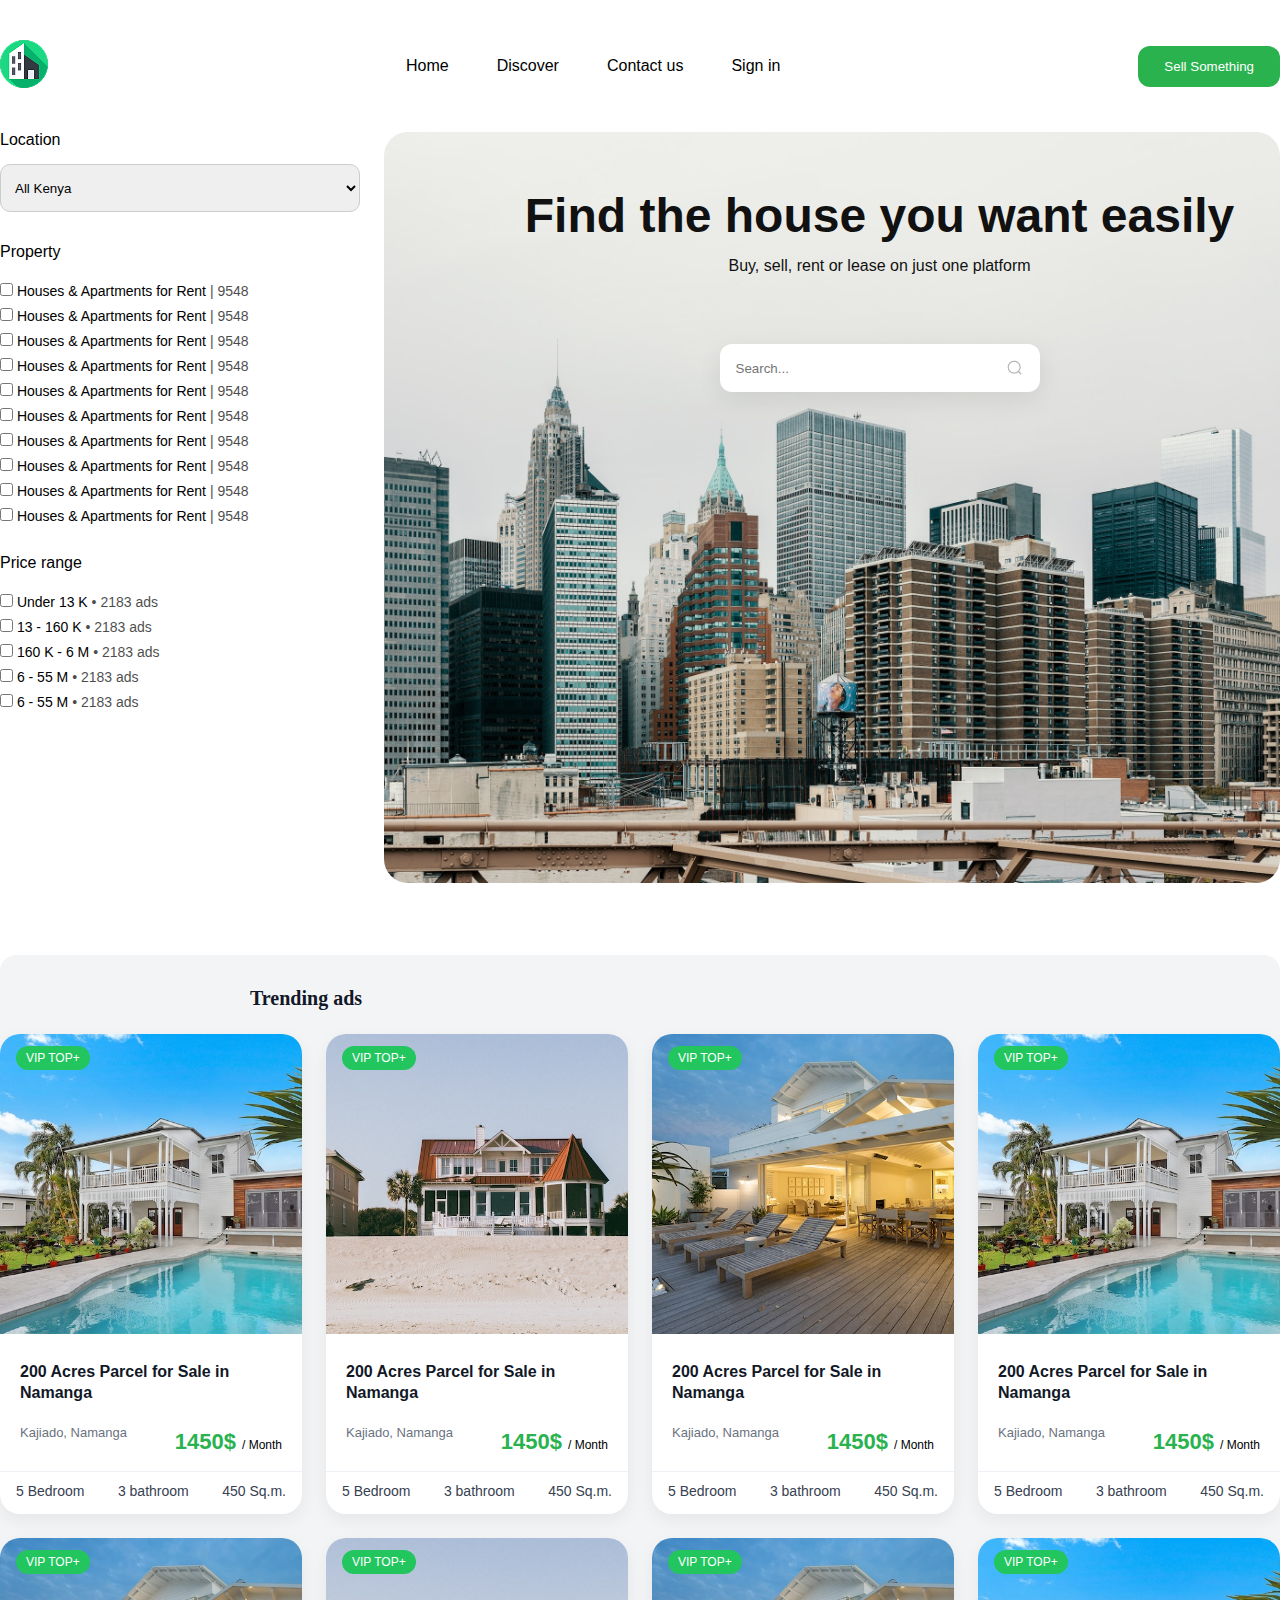
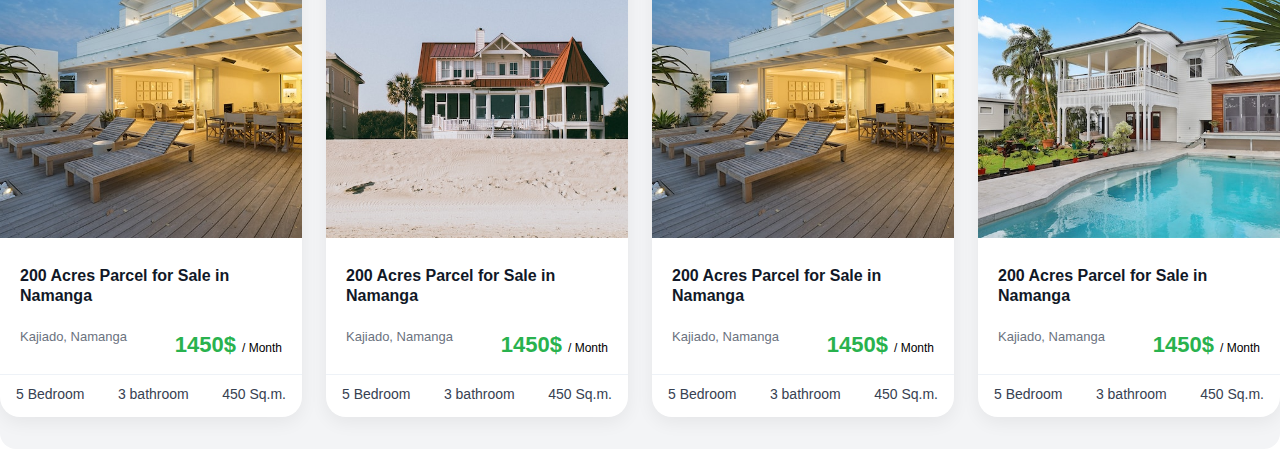
<file: index.html>
<!DOCTYPE html>
<html lang="en">
  <head>
    <meta charset="UTF-8" />
    <meta name="viewport" content="width=device-width, initial-scale=1.0" />
    <title>House Company</title>
    <link rel="stylesheet" href="css/style.css" />
  </head>
  <body>
    <header>
      <div class="header_navigation">
        <a href="index.html">
          <img src="img/logo.png" alt="logo" />
        </a>
        <ul>
          <li><a href="#">Home</a></li>
          <li><a href="#">Discover</a></li>
          <li><a href="#">Contact us</a></li>
          <li><a href="#">Sign in</a></li>
        </ul>
        <button class="sell_button">Sell Something</button>
      </div>
    </header>
    <div class="container">
      <div class="filters">
        <div class="location">
          <h3>Location</h3>
          <select name="locations" id="locations">
            <option value="Kenya">All Kenya</option>
          </select>
        </div>
        <div class="property">
          <h3>Property</h3>
          <label>
            <input type="checkbox" id="checkbox" name="checkbox" />
            Houses & Apartments for Rent
            <span class="count">| 9548</span>
          </label>
          <label>
            <input type="checkbox" id="checkbox" name="checkbox" />
            Houses & Apartments for Rent
            <span class="count">| 9548</span>
          </label>
          <label>
            <input type="checkbox" id="checkbox" name="checkbox" />
            Houses & Apartments for Rent
            <span class="count">| 9548</span>
          </label>
          <label>
            <input type="checkbox" id="checkbox" name="checkbox" />
            Houses & Apartments for Rent
            <span class="count">| 9548</span>
          </label>
          <label>
            <input type="checkbox" id="checkbox" name="checkbox" />
            Houses & Apartments for Rent
            <span class="count">| 9548</span>
          </label>
          <label>
            <input type="checkbox" id="checkbox" name="checkbox" />
            Houses & Apartments for Rent
            <span class="count">| 9548</span>
          </label>
          <label>
            <input type="checkbox" id="checkbox" name="checkbox" />
            Houses & Apartments for Rent
            <span class="count">| 9548</span>
          </label>
          <label>
            <input type="checkbox" id="checkbox" name="checkbox" />
            Houses & Apartments for Rent
            <span class="count">| 9548</span>
          </label>
          <label>
            <input type="checkbox" id="checkbox" name="checkbox" />
            Houses & Apartments for Rent
            <span class="count">| 9548</span>
          </label>
          <label>
            <input type="checkbox" id="checkbox" name="checkbox" />
            Houses & Apartments for Rent
            <span class="count">| 9548</span>
          </label>
        </div>
        <div class="price_range">
          <h3>Price range</h3>
          <label>
            <input type="checkbox" id="checkbox" name="checkbox" />
            Under 13 K
            <span class="count">• 2183 ads</span>
          </label>
          <label>
            <input type="checkbox" id="checkbox" name="checkbox" />
            13 - 160 K
            <span class="count">• 2183 ads</span>
          </label>
          <label>
            <input type="checkbox" id="checkbox" name="checkbox" />
            160 K - 6 M
            <span class="count">• 2183 ads</span>
          </label>
          <label>
            <input type="checkbox" id="checkbox" name="checkbox" />
            6 - 55 M
            <span class="count">• 2183 ads</span>
          </label>
          <label>
            <input type="checkbox" id="checkbox" name="checkbox" />
            6 - 55 M
            <span class="count">• 2183 ads</span>
          </label>
        </div>
      </div>
      <div class="search">
        <img src="img/buildings.jpg" alt="building" />
        <div class="absolute_text">
          <h2>Find the house you want easily</h2>
          <p>Buy, sell, rent or lease on just one platform</p>
          <div class="search_box">
            <input
              type="text"
              name="search1"
              id="search1"
              placeholder="Search..."
            />
            <img src="img/search.png" alt="search icon" />
          </div>
        </div>
      </div>
    </div>

    <section class="trending">
      <h3 class="title">Trending ads</h3>

      <div class="cards_grid">
        <article class="card">
          <a href="details.html">
            <div class="main_card">
              <img src="img/img1.jpg" alt="house" />
              <span class="vip">VIP TOP+</span>
              <button class="btn_bookmark">
                <img src="img/bookmark.png" alt="bookmark" />
              </button>
            </div>
            <div class="card__body">
              <a href="#" class="card__title"
                >200 Acres Parcel for Sale in Namanga</a
              >
              <p class="card__subtitle">Kajiado, Namanga</p>
              <div class="card__price">
                <span class="value">1450$</span>
                <span class="unit">/ Month</span>
              </div>
            </div>
            <div class="card__meta">
              <span>5 Bedroom</span>
              <span>3 bathroom</span>
              <span>450 Sq.m.</span>
            </div>
          </a>
        </article>

        <article class="card">
          <a href="details.html">
            <div class="main_card">
              <img src="img/img2.jpg" alt="house" />
              <span class="vip">VIP TOP+</span>
              <button class="btn_bookmark">
                <img src="img/bookmark.png" alt="bookmark" />
              </button>
            </div>
            <div class="card__body">
              <a href="#" class="card__title"
                >200 Acres Parcel for Sale in Namanga</a
              >
              <p class="card__subtitle">Kajiado, Namanga</p>
              <div class="card__price">
                <span class="value">1450$</span>
                <span class="unit">/ Month</span>
              </div>
            </div>
            <div class="card__meta">
              <span>5 Bedroom</span>
              <span>3 bathroom</span>
              <span>450 Sq.m.</span>
            </div>
          </a>
        </article>

        <article class="card">
          <a href="details.html">
            <div class="main_card">
              <img src="img/img3.jpg" alt="house" />
              <span class="vip">VIP TOP+</span>
              <button class="btn_bookmark">
                <img src="img/bookmark.png" alt="bookmark" />
              </button>
            </div>
            <div class="card__body">
              <a href="#" class="card__title"
                >200 Acres Parcel for Sale in Namanga</a
              >
              <p class="card__subtitle">Kajiado, Namanga</p>
              <div class="card__price">
                <span class="value">1450$</span>
                <span class="unit">/ Month</span>
              </div>
            </div>
            <div class="card__meta">
              <span>5 Bedroom</span>
              <span>3 bathroom</span>
              <span>450 Sq.m.</span>
            </div>
          </a>
        </article>

        <article class="card">
          <a href="details.html">
            <div class="main_card">
              <img src="img/img1.jpg" alt="house" />
              <span class="vip">VIP TOP+</span>
              <button class="btn_bookmark">
                <img src="img/bookmark.png" alt="bookmark" />
              </button>
            </div>
            <div class="card__body">
              <a href="#" class="card__title"
                >200 Acres Parcel for Sale in Namanga</a
              >
              <p class="card__subtitle">Kajiado, Namanga</p>
              <div class="card__price">
                <span class="value">1450$</span>
                <span class="unit">/ Month</span>
              </div>
            </div>
            <div class="card__meta">
              <span>5 Bedroom</span>
              <span>3 bathroom</span>
              <span>450 Sq.m.</span>
            </div>
          </a>
        </article>

        <article class="card">
          <a href="details.html">
            <div class="main_card">
              <img src="img/img3.jpg" alt="house" />
              <span class="vip">VIP TOP+</span>
              <button class="btn_bookmark">
                <img src="img/bookmark.png" alt="bookmark" />
              </button>
            </div>
            <div class="card__body">
              <a href="#" class="card__title"
                >200 Acres Parcel for Sale in Namanga</a
              >
              <p class="card__subtitle">Kajiado, Namanga</p>
              <div class="card__price">
                <span class="value">1450$</span>
                <span class="unit">/ Month</span>
              </div>
            </div>
            <div class="card__meta">
              <span>5 Bedroom</span>
              <span>3 bathroom</span>
              <span>450 Sq.m.</span>
            </div>
          </a>
        </article>

        <article class="card">
          <a href="details.html">
            <div class="main_card">
              <img src="img/img2.jpg" alt="house" />
              <span class="vip">VIP TOP+</span>
              <button class="btn_bookmark">
                <img src="img/bookmark.png" alt="bookmark" />
              </button>
            </div>
            <div class="card__body">
              <a href="#" class="card__title"
                >200 Acres Parcel for Sale in Namanga</a
              >
              <p class="card__subtitle">Kajiado, Namanga</p>
              <div class="card__price">
                <span class="value">1450$</span>
                <span class="unit">/ Month</span>
              </div>
            </div>
            <div class="card__meta">
              <span>5 Bedroom</span>
              <span>3 bathroom</span>
              <span>450 Sq.m.</span>
            </div>
          </a>
        </article>

        <article class="card">
          <a href="details.html">
            <div class="main_card">
              <img src="img/img3.jpg" alt="house" />
              <span class="vip">VIP TOP+</span>
              <button class="btn_bookmark">
                <img src="img/bookmark.png" alt="bookmark" />
              </button>
            </div>
            <div class="card__body">
              <a href="#" class="card__title"
                >200 Acres Parcel for Sale in Namanga</a
              >
              <p class="card__subtitle">Kajiado, Namanga</p>
              <div class="card__price">
                <span class="value">1450$</span>
                <span class="unit">/ Month</span>
              </div>
            </div>
            <div class="card__meta">
              <span>5 Bedroom</span>
              <span>3 bathroom</span>
              <span>450 Sq.m.</span>
            </div>
          </a>
        </article>

        <article class="card">
          <a href="details.html">
            <div class="main_card">
              <img src="img/img1.jpg" alt="house" />
              <span class="vip">VIP TOP+</span>
              <button class="btn_bookmark">
                <img src="img/bookmark.png" alt="bookmark" />
              </button>
            </div>
            <div class="card__body">
              <a href="#" class="card__title"
                >200 Acres Parcel for Sale in Namanga</a
              >
              <p class="card__subtitle">Kajiado, Namanga</p>
              <div class="card__price">
                <span class="value">1450$</span>
                <span class="unit">/ Month</span>
              </div>
            </div>
            <div class="card__meta">
              <span>5 Bedroom</span>
              <span>3 bathroom</span>
              <span>450 Sq.m.</span>
            </div>
          </a>
        </article>
      </div>
    </section>
  </body>
</html>
</file>
<file: css/style.css>
* {
  padding: 0;
  margin: 0;
  box-sizing: border-box;
}

.header_navigation img {
  width: 48px;
  height: 48px;
}

.header_navigation {
  display: flex;
  justify-content: space-between;
  align-items: center;
  max-width: 1640px;
  width: 100%;
  padding-top: 40px;
  margin: auto;
}

.header_navigation ul {
  display: flex;
  gap: 48px;
  list-style: none;
}

.header_navigation ul li a {
  text-decoration: none;
  color: black;
  font-family: "Poppins", sans-serif;
  font-weight: 400;
  font-style: normal;
}

.header_navigation ul li a:hover {
  font-size: 20px;
  text-decoration: underline;
}

.header_navigation button {
  border: none;
  padding: 13px 26px;
  border-radius: 12px;
  background-color: #29b24e;
  color: white;
  cursor: pointer;
}

.header_navigation button:hover {
  padding: 16px 32px;
}

.container {
  display: grid;
  grid-template-columns: 360px 1fr;
  gap: 24px;
  max-width: 1640px;
  width: 100%;
  margin: 40px auto;
  align-items: start;
}

.filters {
  display: flex;
  flex-direction: column;
  gap: 32px;
}

.location h3 {
  font-family: "Poppins", sans-serif;
  font-weight: 500;
  font-style: normal;
  margin-bottom: 16px;
  font-size: 16px;
  line-height: 100%;
  letter-spacing: 0px;
}

.location select {
  width: 100%;
  height: 48px;
  border-radius: 10px;
  border: 1px solid #ccc;
  padding: 0 10px;
}

.property,
.price_range input {
  accent-color: green;
}

.price_range h3 {
  font-family: "Poppins", sans-serif;
  font-weight: 500;
  font-style: medium;
  font-size: 16px;
  line-height: 100%;
  letter-spacing: 0px;
  margin-bottom: 13px;
}

.property,
.price_range {
  display: flex;
  flex-direction: column;
  gap: 10px;
}

.property h3 {
  font-family: "Poppins", sans-serif;
  font-weight: 500;
  font-style: medium;
  font-size: 16px;
  line-height: 100%;
  letter-spacing: 0px;
  margin-bottom: 13px;
}

.property label {
  font-family: "Poppins", sans-serif;
  font-weight: 400;
  font-style: normal;
  font-size: 14px;
  line-height: 100%;
  letter-spacing: 0px;
}

.price_range label {
  font-family: "Poppins", sans-serif;
  font-weight: 400;
  font-style: normal;
  font-size: 14px;
  line-height: 100%;
  letter-spacing: 0px;
}

span.count {
  opacity: 0.7;
}

.search {
  display: flex;
  flex-direction: column;
  gap: 40px;
}

.search img {
  max-width: 1225px;
  width: 100%;
  height: 751px;
  border-radius: 24px;
  object-fit: cover;
  display: block;
  position: relative;
}

.absolute_text {
  position: absolute;
  margin-top: 60px;
  left: 41%;
  gap: 10px;
  display: flex;
  flex-direction: column;
  justify-content: center;
  align-items: center;
  text-align: center;
  color: #111;
  z-index: 2;
}

.absolute_text h2 {
  font-family: "Poppins", sans-serif;
  font-weight: 600;
  font-style: normal;
  font-size: 48px;
  line-height: 100%;
  letter-spacing: 0px;
}

.absolute_text p {
  font-family: "Poppins", sans-serif;
  font-weight: 400;
  font-style: normal;
  font-size: 16px;
  margin-top: 8px;
  margin-bottom: 20px;
  line-height: 100%;
  letter-spacing: 0px;
}

.search_box {
  position: relative;
  display: inline-block;
  margin-top: 40px;
}

.search_box input {
  width: 320px;
  height: 48px;
  border: none;
  border-radius: 12px;
  background: #fff;
  padding: 0 48px 0 16px;
  box-shadow: 0 8px 24px rgba(0, 0, 0, 0.08);
  outline: none;
}

.search_box img {
  position: absolute;
  right: 16px;
  top: 50%;
  transform: translateY(-50%);
  width: 18px;
  height: 18px;
  opacity: 0.6;
  cursor: pointer;
}

.trending {
  margin-top: 32px;
  background: #f3f4f6;
  border-radius: 16px;
  padding: 32px 0;
  width: 100%;
}

.trending .title {
  font-size: 20px;
  font-weight: 700;
  color: #111827;
  margin-bottom: 24px;
  padding-left: 250px;
}

.cards_grid {
  display: grid;
  grid-template-columns: repeat(4, 1fr);
  gap: 24px;
  width: 100%;
  max-width: 1640px;
  margin: 0 auto;
}

.card {
  background: #fff;
  border-radius: 20px;
  overflow: hidden;
  box-shadow: 0 6px 18px rgba(0, 0, 0, 0.06);
  display: flex;
  flex-direction: column;
}

.card:hover {
  transform: translateY(-2px);
  cursor: pointer;
}

.main_card {
  position: relative;
  height: 300px;
  width: 385px;
}

.main_card img {
  width: 100%;
  height: 100%;
  object-fit: cover;
  display: block;
}

.vip {
  position: absolute;
  left: 16px;
  top: 12px;
  background: #22c55e;
  color: #fff;
  font-weight: 700;
  font-size: 12px;
  padding: 6px 10px;
  border-radius: 999px;
  font-family: "Poppins", sans-serif;
  font-weight: 500;
  font-style: normal;
  font-size: 12px;
  line-height: 100%;
  letter-spacing: 0px;
}

.btn_bookmark {
  position: absolute;
  right: 12px;
  bottom: 12px;
  width: 36px;
  height: 36px;
  border: none;
  border-radius: 50%;
  background: #fff;
  display: grid;
  place-items: center;
  cursor: pointer;
  box-shadow: 0 6px 18px rgba(0, 0, 0, 0.12);
}

.btn_bookmark:hover {
  width: 40px;
  height: 40px;
  background-color: rgb(57, 100, 57);
}

.btn_bookmark img {
  width: 18px;
  height: 18px;
}

.card__body {
  padding: 18px 20px;
  display: grid;
  grid-template-columns: 1fr auto;
  gap: 10px;
  align-items: center;
  font-family: "Poppins", sans-serif;
  font-weight: 500;
  font-style: normal;
  font-size: 16px;
  line-height: 100%;
  letter-spacing: 0px;
}

.card__title {
  grid-column: 1 / 3;
  text-decoration: none;
  color: #111827;
  font-weight: 700;
  line-height: 1.3;
}

.card__subtitle {
  grid-column: 1 / 2;
  color: #6b7280;
  font-size: 13px;
}

.card__price {
  grid-column: 2 / 3;
  justify-self: end;
  display: flex;
  align-items: baseline;
  gap: 6px;
  margin-top: 20px;
}

.card__body span:hover {
  text-decoration: underline;
}

.card__meta span {
  font-family: "Poppins", sans-serif;
  font-weight: 400;
  font-style: normal;
  font-size: 14px;
  line-height: 100%;
  letter-spacing: 0px;
}

.card__meta span:hover {
  text-decoration: underline;
}

.card__price .value {
  color: #29b24e;
  font-weight: 800;
  font-size: 22px;
}

.card__price .unit {
  font-size: 12px;
}

.card__meta {
  display: flex;
  justify-content: space-between;
  padding: 12px 16px 16px;
  color: #374151;
  font-size: 13px;
  border-top: 1px solid #eef2f7;
}

.footer {
  background: #29b24e;
  color: #fff;
  border-radius: 12px;
  text-align: center;
  padding: 32px 140px;
  width: 100%;
  margin: 40px auto;
  font-family: "Poppins", sans-serif;
  font-weight: 500;
  font-style: Medium;
  font-size: 14px;
  line-height: 100%;
  letter-spacing: 0px;
}

.footer__top {
  display: flex;
  justify-content: space-between;
  align-items: center;
  flex-wrap: wrap;
  gap: 20px;
}

.footer__nav,
.footer__social {
  list-style: none;
  display: flex;
  gap: 32px;
  padding: 0;
  margin: 0;
}

.footer__nav a,
.footer__social a {
  color: #fff;
  text-decoration: none;
  font-size: 14px;
}

.footer__nav a:hover,
.footer__social a:hover {
  text-decoration: underline;
}

.footer__email {
  font-size: 14px;
  font-weight: 500;
}

.footer hr {
  border: none;
  border-top: 1px solid rgba(255, 255, 255, 0.4);
  margin: 16px 0;
}

.footer__copy {
  font-size: 13px;
  opacity: 0.9;
}

@media (min-width: 481px) {
  body {
    display: flex;
    flex-direction: column;
    min-height: 100vh;
    padding-bottom: 0;
  }

  .mobile-tabbar {
    display: none;
    height: 0;
    padding: 0;
    border: 0;
  }

  .footer {
    margin-top: auto;
    margin-bottom: 0;
    padding-bottom: 16px;
    border-radius: 20px;
  }
}

@media (max-width: 375px) {
  body {
    background: #f3f4f6;
  }

  .header_navigation {
    max-width: none;
    width: 100%;
    padding: 12px 16px 8px;
    position: relative;
    display: flex;
    align-items: center;
    gap: 12px;
  }
  .header_navigation ul,
  .header_navigation .sell_button {
    display: none;
  }
  .header_navigation img {
    width: 44px;
    height: 44px;
  }

  .header_navigation::after {
    content: "";
    position: absolute;
    right: 18px;
    top: 10px;
    width: 44px;
    height: 44px;
    border-radius: 50%;
    background-color: #fff;
    background-image: url("../img/search-normal.png");
    background-repeat: no-repeat;
    background-position: center;
    background-size: 20px 20px;
    box-shadow: 0 12px 28px rgba(0, 0, 0, 0.12);
    z-index: 1000;
  }

  .container {
    display: flex;
    flex-direction: column;
    gap: 14px;
    padding: 0 14px;
    max-width: 375px;
    margin: 0 auto;
  }

  .search {
    order: 0;
    position: relative;
    border-radius: 24px;
    overflow: hidden;
    box-shadow: 0 10px 28px rgba(0, 0, 0, 0.08);
    background: #fff;
    margin-top: 6px;
  }

  .filters {
    order: 1;
  }

  .search img {
    max-width: 335px;
    width: 100%;
    height: 425px;
    object-fit: cover;
    display: block;
    border-radius: 24px;
  }

  .absolute_text {
    position: absolute;
    left: 50%;
    gap: 0px;
    transform: translateX(-50%);
    width: calc(100% - 48px);
    color: #232323;
    z-index: 2;
    pointer-events: none;
  }

  .absolute_text h2 {
    font-family: "Poppins", sans-serif;
    font-weight: 600;
    width: 241px;
    height: 72px;
    font-size: 24px;
    line-height: 100%;
    letter-spacing: 0px;
  }

  .absolute_text p {
    font-family: "Poppins", sans-serif;
    font-weight: 400;
    font-size: 14px;
    opacity: 80%;
    width: 294px;
    height: 21px;
    line-height: 100%;
    letter-spacing: 0px;
  }

  .search::before {
    content: "";
    position: absolute;
    left: 0;
    right: 0;
    top: 0;
    height: 56%;
    background: linear-gradient(
      180deg,
      rgba(255, 255, 255, 1) 0%,
      rgba(255, 255, 255, 0.85) 30%,
      rgba(255, 255, 255, 0) 100%
    );
    z-index: 1;
    pointer-events: none;
  }

  .search_box {
    display: none;
  }
  .trending .title {
    padding-left: 18px;
    margin-bottom: 10px;
    font-size: 14px;
    font-weight: 600;
  }

  .cards_grid {
    grid-template-columns: 1fr;
    gap: 12px;
    padding: 0 12px;
    max-width: 420px;
    margin: 0 auto;
  }

  .card {
    background: #fff;
    border-radius: 16px;
    box-shadow: 0 8px 20px rgba(0, 0, 0, 0.06);
    overflow: hidden;
    padding: 0;
    width: 100%;
  }

  .main_card {
    position: relative;
    width: 100%;
    background: #eef1f3;
    border-radius: 16px;
    padding: 8px;
    display: flex;
    justify-content: center;
    align-items: center;
  }

  .main_card img {
    width: 303px;
    height: 202px;
    object-fit: cover;
    border-radius: 12px;
    display: block;
  }

  .vip {
    position: absolute;
    left: 35px;
    top: 64px;
    padding: 6px 10px;
    border-radius: 999px;
    background: #22c55e;
    color: #fff;
    font-size: 11px;
    font-weight: 600;
    z-index: 3;
  }

  .btn_bookmark {
    position: absolute;
    right: 35px;
    bottom: 35px;
    width: 36px;
    height: 36px;
    border-radius: 50%;
    background: #fff;
    box-shadow: 0 8px 18px rgba(0, 0, 0, 0.12);
    display: grid;
    place-items: center;
    z-index: 5;
  }

  .btn_bookmark img {
    width: 18px;
    height: 18px;
  }

  .card__body {
    padding: 12px 12px 8px;
    display: grid;
    grid-template-columns: 1fr auto;
    gap: 6px;
    align-items: center;
  }
  .card__title {
    font-size: 15px;
    line-height: 1.25;
  }
  .card__subtitle {
    font-size: 12px;
    color: #6b7280;
  }

  .card__price {
    margin-top: 4px;
    gap: 4px;
    display: flex;
    align-items: baseline;
    justify-self: end;
  }
  .card__price .value {
    font-size: 20px;
    color: #29b24e;
  }
  .card__price .unit {
    font-size: 11px;
    opacity: 0.85;
  }

  .card__meta {
    display: flex;
    justify-content: space-between;
    padding: 10px 12px 12px;
    font-size: 12px;
    color: #374151;
    border-top: 1px solid #eef2f7;
  }
  .card__meta span {
    font-size: 12px;
    white-space: nowrap;
  }

  .footer {
    display: flex;
    flex-direction: column;
    justify-content: center;
    gap: 40px;
    height: 326px;
    border-radius: 20px;
    padding: 20px 18px 14px;
    margin: 0px 0px 70px;
    background: #29b24e;
    color: #fff;
    text-align: left;
  }

  .footer__top {
    display: grid;
    grid-template-columns: 1fr 1fr;
    row-gap: 14px;
    column-gap: 28px;
    align-items: start;
  }

  .footer__nav,
  .footer__social {
    display: grid;
    row-gap: 14px;
    margin: 0;
    padding: 0;
    list-style: none;
  }

  .footer__social {
    text-align: right;
  }

  .footer__nav a,
  .footer__social a {
    color: #fff;
    text-decoration: none;
    font-size: 16px;
    font-weight: 600;
  }

  .footer__email {
    display: none;
  }
  .footer hr {
    display: block;
    height: 1px;
    background: rgba(255, 255, 255, 0.6);
    border: 0;
    margin: 14px 0;
  }

  .footer__copy {
    display: block;
    text-align: center;
    font-size: 14px;
    opacity: 0.95;
  }

  .footer__email {
    display: none;
  }

  .footer__copy {
    text-align: center;
    font-size: 14px;
    opacity: 0.95;
  }

  .mobile-tabbar {
    position: fixed;
    left: 0;
    right: 0;
    bottom: 0;
    height: 72px;
    background: #fff;
    border-radius: 18px 18px 0 0;
    box-shadow: 0 -6px 20px rgba(0, 0, 0, 0.12);
    display: flex;
    justify-content: space-around;
    align-items: center;
    padding: 8px 10px;
    gap: 20px;
    z-index: 999;
  }
  .mobile-tabbar .tab-item {
    display: flex;
    flex-direction: column;
    align-items: center;
    gap: 6px;
    font-size: 11px;
    color: #6b7280;
    text-decoration: none;
    min-width: 56px;
  }
  .mobile-tabbar .tab-item img {
    width: 22px;
    height: 22px;
    display: block;
  }
  .mobile-tabbar .tab-item.is-active {
    color: #111827;
  }

  .mobile-tabbar .tab-fab {
    position: absolute;
    left: 50%;
    transform: translateX(-50%);
    top: -22px;
    width: 56px;
    height: 56px;
    border-radius: 12px;
    border: none;
    outline: none;
    background: #29b24e;
    color: #fff;
    font-size: 28px;
    line-height: 1;
    display: grid;
    place-items: center;
    box-shadow: 0 10px 24px rgba(41, 178, 78, 0.45);
  }
  .mobile-tabbar .tab-fab:active,
  .mobile-tabbar .tab-fab:focus {
    outline: none;
  }
}
</file>
